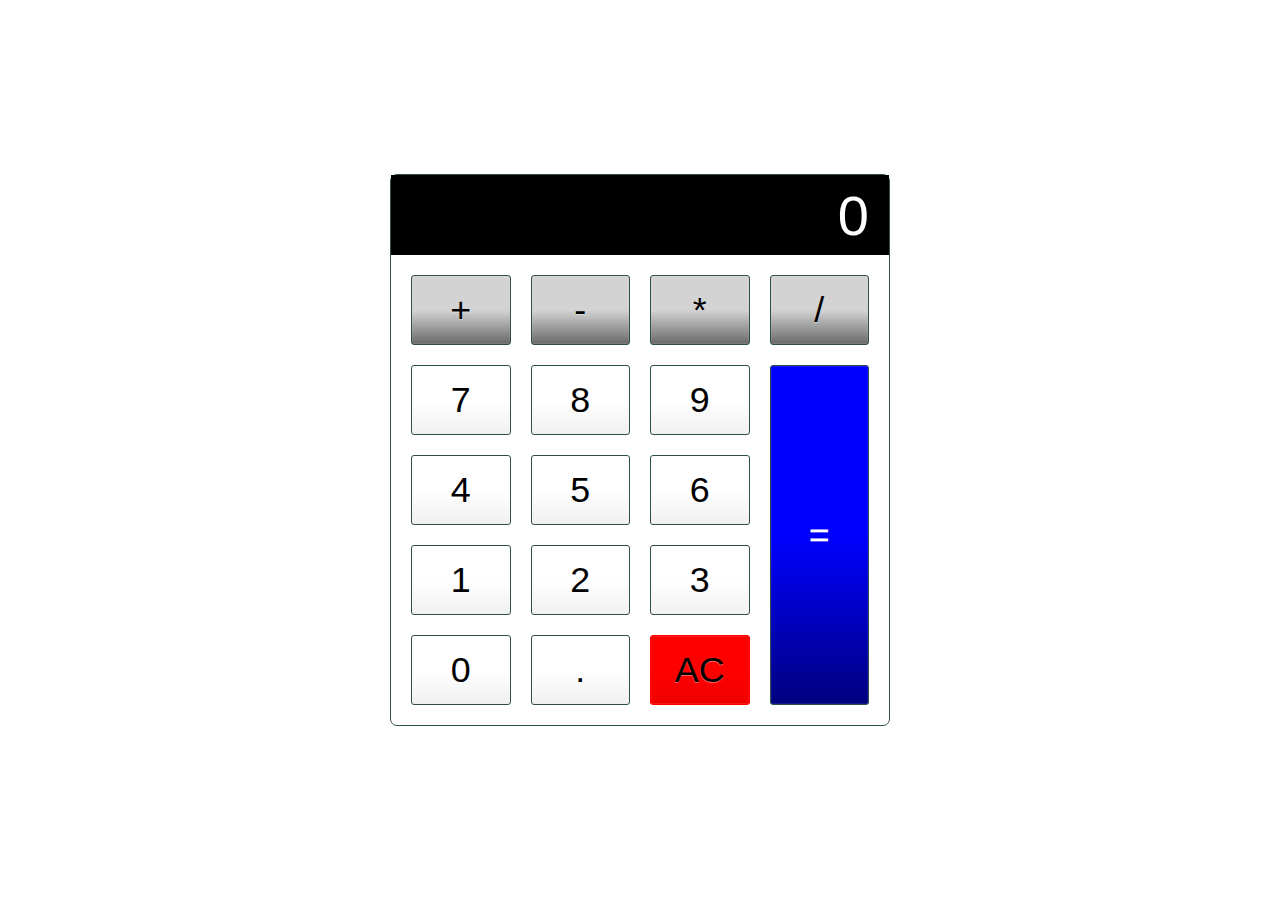
<file: Calculator/index.html>
<!DOCTYPE html>
<html lang="en">

<head>
    <meta charset="UTF-8">

    <title>Calculator</title>
    <meta name="description" content="A basic HTML, CSS and JavaScript Calculator">
    <meta name="author" content="Your_Name_Here">
    <link rel="stylesheet" href="css/main.css">
    <script src="js/main.js" defer></script>
</head>

<body>
    <div class="calculator">
        <input type="text" class="calculator-screen" value="0" disabled />
        <div class="calculator-keys">

            <button type="button" class="operator" value="+">+</button>
            <button type="button" class="operator" value="-">-</button>
            <button type="button" class="operator" value="*">*</button>
            <button type="button" class="operator" value="/">/</button>

            <button type="button" value="7">7</button>
            <button type="button" value="8">8</button>
            <button type="button" value="9">9</button>

            <button type="button" value="4">4</button>
            <button type="button" value="5">5</button>
            <button type="button" value="6">6</button>

            <button type="button" value="1">1</button>
            <button type="button" value="2">2</button>
            <button type="button" value="3">3</button>

            <button type="button" value="0">0</button>

            <button type="button" class="decimal function" value=".">.</button>
            <button type="button" class="all-clear function" value="all-clear">AC</button>
            <button type="button" class="equal-sign operator" value="=">=</button>

        </div>
    </div>


</body>

</html>
</file>
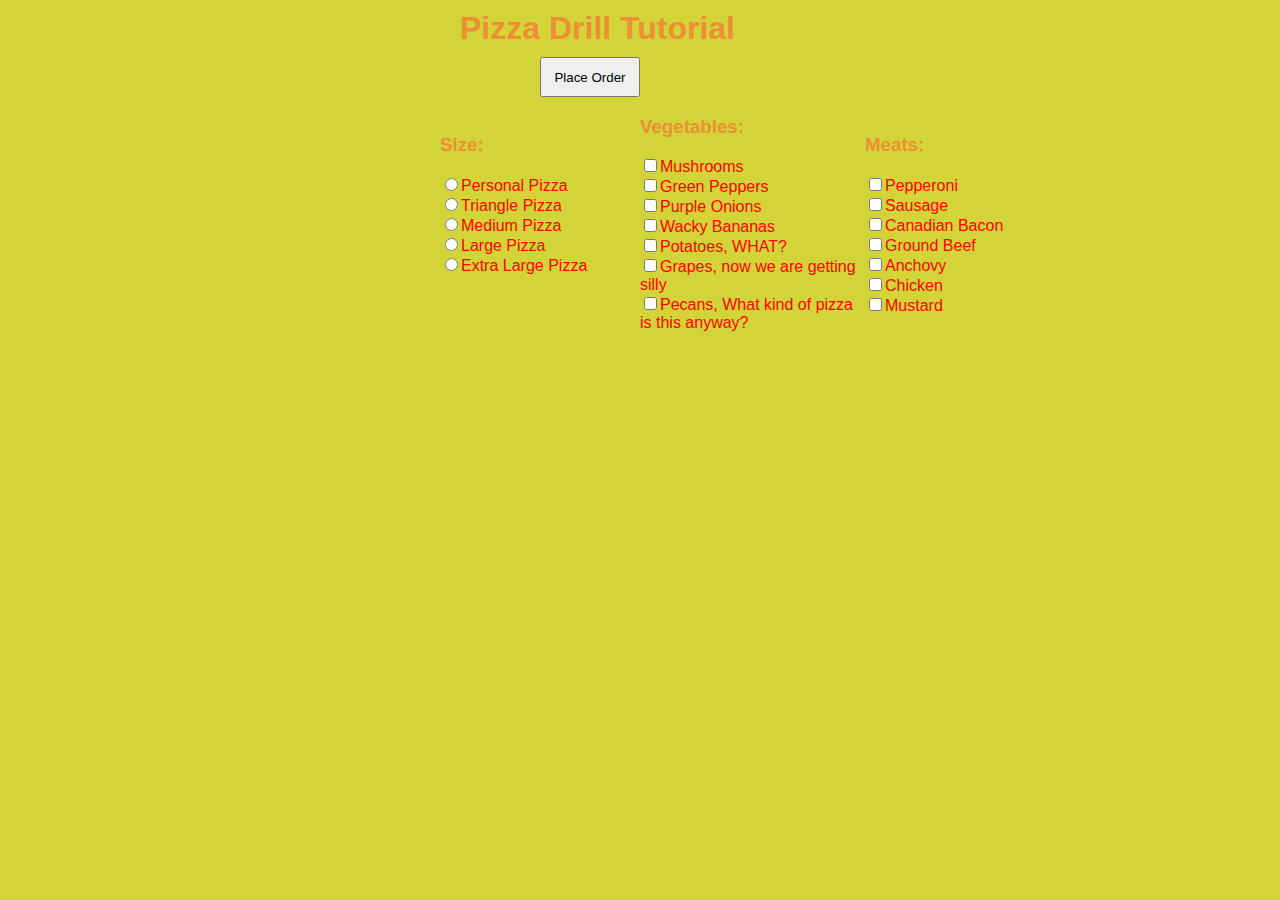
<file: Pizza_Project/index.html>
<!DOCTYPE html>
<html lang="en">

<head>
    <meta HTTP-EQUIV="Content-Type" CONTENT="text/html; charset=utf-8">
    <meta content="width=device-width,initial-scale=1.0" name="viewport">
    <title>Pizza Drill Demo</title>
    <link rel="stylesheet" href="css/main.css">
    <script src="js/main.js"></script>
</head>

<body>
    <div id="menuBG">
        <h1 style="margin:0 0px 0 20px;">Pizza Drill Tutorial</h1>
        <input id="btnOrder" type="button" onclick="getReceipt()" value="Place Order">
        <form id="frmMenu">
            <div class="menu left">
                <h3>Size:</h3>
                <input class="size" type="radio" name="Size" value="Personal Pizza">Personal Pizza<br>

                <input class="size" type="radio" name="Size" value="Triangle Pizza">Triangle Pizza<br>

                <input class="size" type="radio" name="Size" value="Medium Pizza">Medium Pizza<br>

                <input class="size" type="radio" name="Size" value="Large Pizza">Large Pizza<br>

                <input class="size" type="radio" name="Size" value="Extra Large Pizza">Extra Large Pizza<br>


            </div>

            <div class="menu right">
                <h3>Meats:</h3>
                <input class="toppings" type="checkbox" name="Topping" value="Pepperoni">Pepperoni<br>

                <input class="toppings" type="checkbox" name="Topping" value="Sausage">Sausage<br>

                <input class="toppings" type="checkbox" name="Topping" value="Canadian Bacon">Canadian Bacon<br>

                <input class="toppings" type="checkbox" name="Topping" value="Ground Beef">Ground Beef<br>

                <input class="toppings" type="checkbox" name="Topping" value="Anchovy">Anchovy<br>

                <input class="toppings" type="checkbox" name="Topping" value="Chicken">Chicken<br>

                <input class="toppings" type="checkbox" name="Topping" value="Mustard">Mustard<br>

            </div>

            <div class="menu center">
                <h3>Vegetables:</h3>
                <input class="toppings" type="checkbox" name="Topping" value="Mushrooms">Mushrooms<br>
            
                <input class="toppings" type="checkbox" name="Topping" value="Green Peppers">Green Peppers<br>
            
                <input class="toppings" type="checkbox" name="Topping" value="Purple Onions">Purple Onions<br>
            
                <input class="toppings" type="checkbox" name="Topping" value="Wacky Bananas">Wacky Bananas<br>
            
                <input class="toppings" type="checkbox" name="Topping" value="Potatoes">Potatoes, WHAT?<br>
            
                <input class="toppings" type="checkbox" name="Topping" value="Grapes">Grapes, now we are getting silly<br>
            
                <input class="toppings" type="checkbox" name="Topping" value="Pecans">Pecans, What kind of pizza is this anyway?<br>
            
            </div>

            <div id="cart">
                <div id="showText"></div>
                <div id="totalPrice"></div>
            </div>
        </form>
    </div>





</body>

</html>
</file>
<file: Calculator/css/main.css>
html {
    font-size: 70%;
    box-sizing: border-box;
}

*, *::before, *::after {
    margin: 0;
    padding: 0;
    box-sizing: inherit;
}

.calculator {
    border: 1.2px solid darkslategray;
    border-radius: 7px;
    position: absolute;
    top: 50%;
    left: 50%;
    transform: translate(-50%, -50%);
    width: 500px;
}

.calculator-screen {
    width: 100%;
    font-size: 5rem;
    height: 80px;
    border: none;
    background-color: black;
    color: white;
    text-align: right;
    padding-right: 20px;
    padding-left: 20px;
    border-radius: 7 px 7px 0px 0px;
}

button {
    height: 70px;
    border-radius: 3px;
    border: 1px solid darkslategray;
    background-color: transparent;
    font-size: 3.2rem;
    color: black;
    background-image: linear-gradient(to bottom, transparent, transparent 50%, rgba(0, 0, 0, .06));
    text-shadow: 0 1px rgba(255,255,255,.4);
    box-shadow: inset 0 0 0 1px rgba(255,255,255,.05), inset 0 1px 0 0 
    rgba(255, 255, 255, .05), inset 0 -1px 0 0 rgba(255, 255, 255, .05),
    0 1px 0 0 rgba(255, 255, 255, .05);
}

button:hover {
    background-color: #e1e1e1;
}

.operator {
    color: black;
    background-image: linear-gradient(to bottom, transparent, transparent 50%, rgba(0, 0, 0, .5));
    background-color: lightgray;
}

.all-clear {
    background-color: red;
    border-color: red;
    columns: #fff;
}
.all-clear:hover {
    background-color: darkred;
}

.equal-sign {
    background-color: blue;
    border-color: darkslategray;
    color: #fff;
    height: 100%;
    grid-area: 2 / 4 / 6 / 5;
}

.equal-sign:hover {
    background-color: darkblue;
}

.calculator-keys {
    display: grid;
    grid-template-columns: repeat(4, 1fr);
    grid-gap: 20px;
    padding: 20px;
}
</file>
<file: Pizza_Project/css/main.css>
body {
    background-color: rgb(210, 212, 55);
}

h1 {
    font-family: 'Franklin Gothic Medium', 'Arial Narrow', Arial, sans-serif;
    color: rgb(238, 142, 53);
    
}

h3 {
    font-family: 'Trebuchet MS', 'Lucida Sans Unicode', 'Lucida Grande', 'Lucida Sans', Arial, sans-serif;
    color: rgb(238, 142, 53);
}

div {
    font-family: Impact, Haettenschweiler, 'Arial Narrow Bold', sans-serif;
    color: red;
}

#menuBG {
    width: 400px;
    height: 470px;
    margin: 10px auto;
}

#frmMenu {
    width: 625px;
    height: 200px;
}

#totalPrice {
    width: 200px;
    height: 190px;
    margin: 0 auto;
    float:right;
}

.left {
    width: 200px;
    height: 200px;
    float:left;
}

.right {
    width: 200px;
    height: 200px;
    float: right;
}
.bottom {
    width: 225px;
    height: 200px;
    
    
}

#showText {
    width: 200px;
    height: 190px;
    margin: 0 px auto;
    float: left;
}

#cart {
    top:0;margin: 0px auto;
    width: 400px;
    height: 200px;
}

#btnOrder {
    margin: 10px 0px 0px 100px;
    width: 100px;
    height: 40px;
}
</file>
